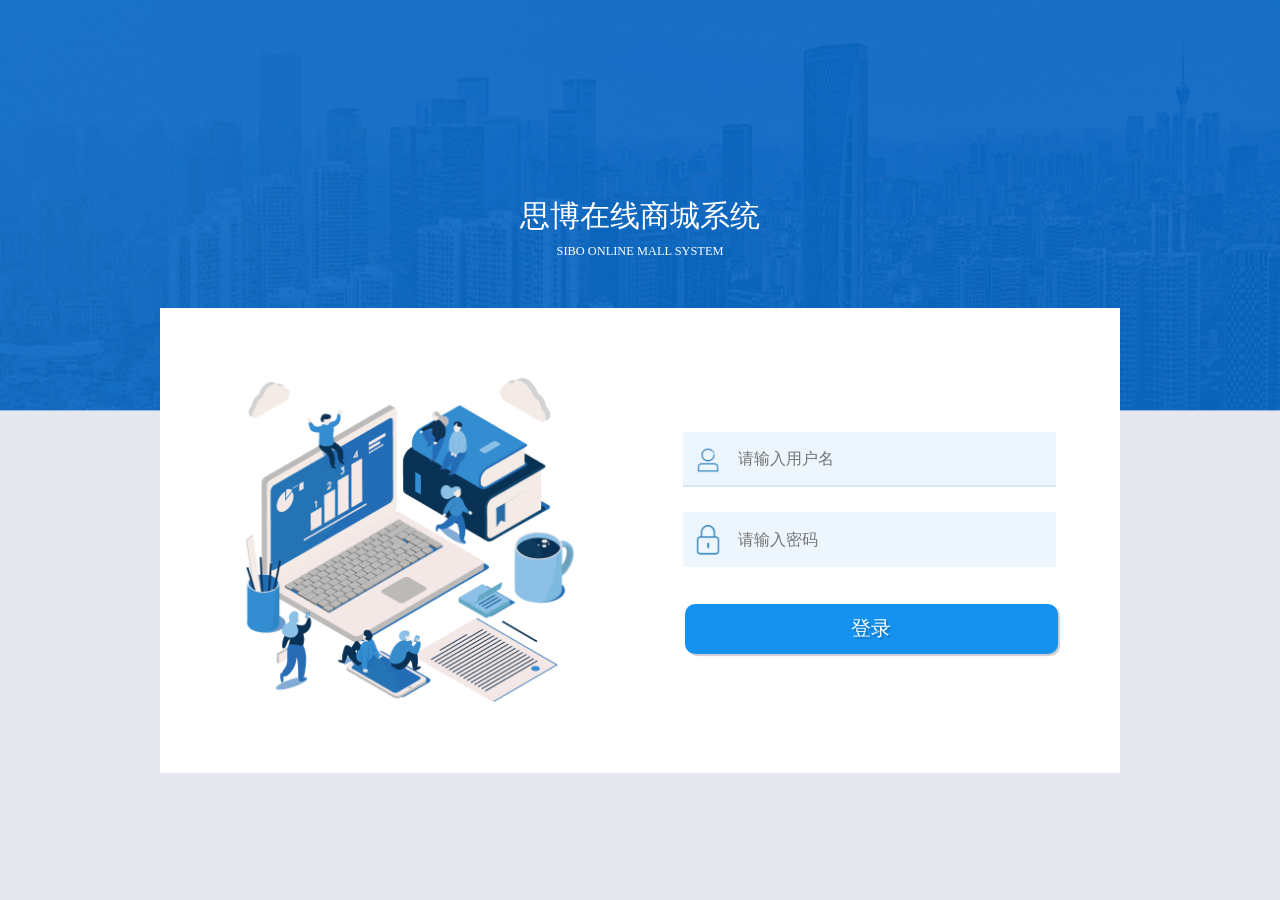
<file: sibo-mall-security/src/main/resources/static/admin-login.html>
<!DOCTYPE html>
<html>

<head>
<meta name="viewport" content="width=device-width, initial-scale=1, shrink-to-fit=no">
<meta name="description" content="">
<meta name="author" content="">
<meta charset="utf-8" />
<title>登录</title>
<link rel="stylesheet" type="text/css" href="css/index.css" />
</head>

<body>
<img class="bgone" src="img/1.jpg" />
<img class="pic" src="img/a.png" />
<div class="table">
	<form method="post" action="/admin/login">
	<div class="wel">思博在线商城系统</div>
	<div class="wel1">SIBO ONLINE MALL SYSTEM</div>
	<div class="user">
		<div class="yonghu" style=""><img src="img/yhm.png" /></div>
		<input type="text" name="username" placeholder="请输入用户名" />
	</div>			
	<div class="password">
		<div class="yonghu"><img src="img/mm.png" /></div>
		<input type="password" name="password" placeholder="请输入密码"/>
	</div>
	<input class="btn" type="submit" value="登录" />
	</form>
</div>
</body>
</html>
</file>
<file: sibo-mall-security/src/main/resources/static/css/index.css>
*{
    font-family: "微软雅黑";
    font-size: 16px;
    border: 0;
    padding: 0;
    margin: 0;
    color: #666;
    box-sizing:border-box;
    -moz-box-sizing:border-box;
    -webkit-box-sizing:border-box;
}
.bgone{
	width: 100%;
	height: 100%;
	position: absolute;
	top:0;right: 0;left: 0;bottom: 0;margin: auto;
}
.pic{
	width: 492px;
	height: auto;
	position: absolute;
	top:173px;right: 453px;left: 0;bottom: 0;margin: auto;
	z-index: 99999;
}
.table{
	background-color: #FFFFFF;
	width: 960px;
	height: 465px;
	position: absolute;
	top:20%;right: 0;left: 0;bottom: 0;margin: auto;
}
.password{
     position: absolute;
     top: 12.8rem;
     right: 4rem;
     display: flex;
}
.btn{
    position: absolute;
    top: 18.5rem;
    right: 3.9rem;
    border: none;
    color: #fff;
    width: 373px;
    text-align: center;
    background-color: #1592ef;
    text-indent: 0rem;
    border-radius: 10px;
    text-shadow:2px 2px 1px rgba(0, 0, 0, 0.2);
    box-shadow:2px 2px 1px rgba(0, 0, 0, 0.2);
    font-size:20px ;
    height: 50px;
}

.wel{
	width: 960px;
	height: 35px;
	color: #fff;
    font-size: 30px;
    position: absolute;
    top: -7rem;
    text-align: center;  
   
    
}.wel1{
	width: 960px;
	height: 35px;
	color: #fff;
    font-size: 12.38px;
    position: absolute;
    top: -4rem;
    text-align: center;    
   
}
input{	 
     height: 55px;
     width: 373px;
     text-indent: 55px;
     outline:none;
     background: #eef6fd;
     border-bottom:2px #d6e7fa solid ;
}
.password input{
	border: 0;
}
.user{
	 position: absolute;
     top: 7.8rem;
     right:4rem;
     display: flex;	
}

.yonghu img{
	height: 30px;
	position: absolute;
	left: 10px;
	top: 13px;
}
</file>
